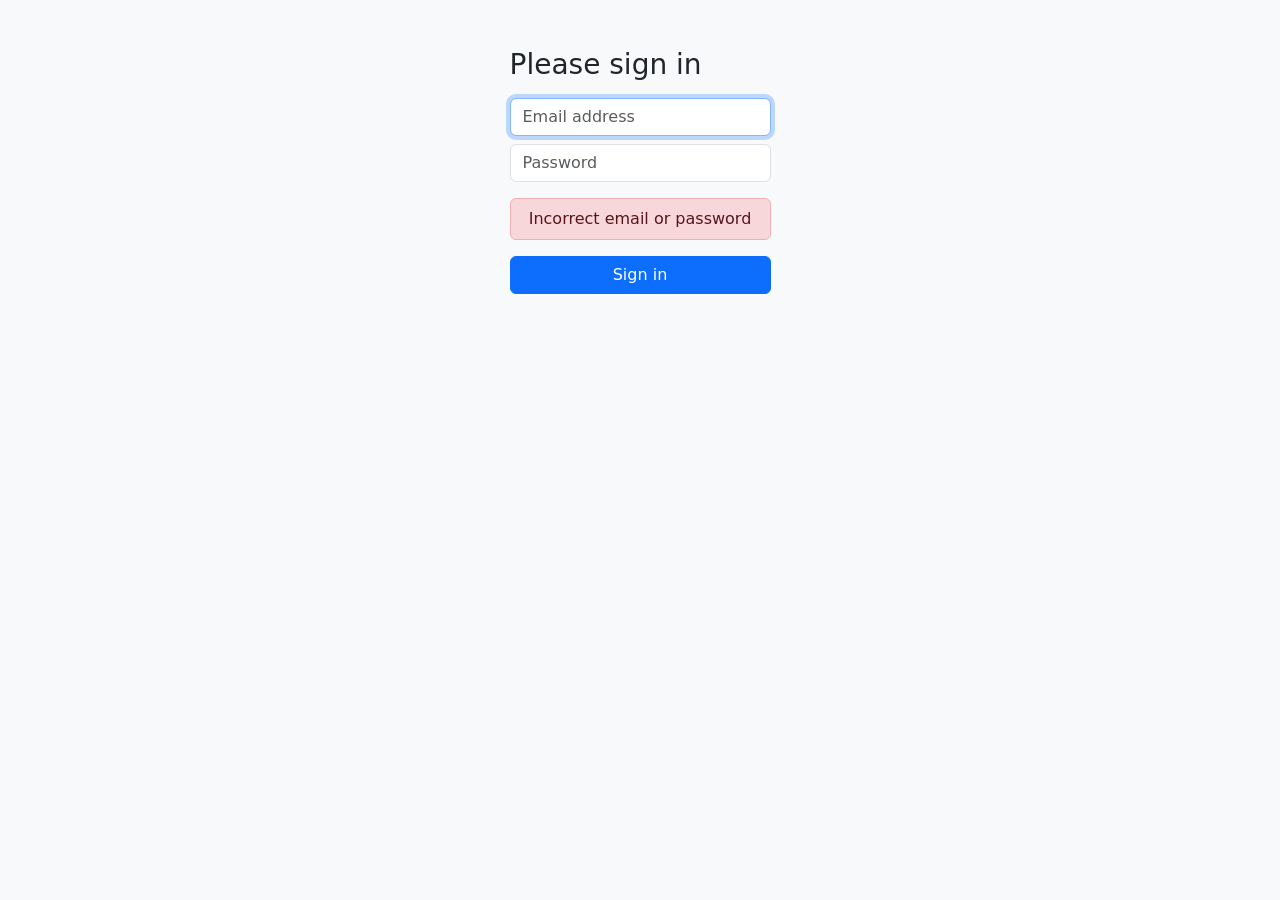
<file: src/main/resources/templates/index.html>
<!DOCTYPE html>
<html xmlns:th="http://www.thymeleaf.org" lang="en">

<head>
    <meta charset="UTF-8">
    <meta name="viewport" content="width=device-width, initial-scale=1">

    <title>Please sign in</title>

    <link
            rel="stylesheet"
            href="https://cdn.jsdelivr.net/npm/bootstrap@5.3.0/dist/css/bootstrap.min.css">
</head>

<body class="bg-light">

<div class="container">

    <div class="row justify-content-center mt-5">

        <div class="col-md-4 col-lg-3">

            <h3 class="mb-3">
                Please sign in
            </h3>

            <!-- Форма аутентификации -->
            <form
                    method="post"
                    th:action="@{/process_login}">

                <div class="mb-2">
                    <input
                            type="email"
                            name="username"
                            class="form-control"
                            placeholder="Email address"
                            required
                            autofocus>
                </div>

                <div class="mb-3">
                    <input
                            type="password"
                            name="password"
                            class="form-control"
                            placeholder="Password"
                            required>
                </div>

                <div
                        th:if="${param.error}"
                        class="alert alert-danger text-center py-2">

                    Incorrect email or password

                </div>

                <button
                        type="submit"
                        class="btn btn-primary w-100">

                    Sign in

                </button>

            </form>

        </div>

    </div>

</div>

<script src="https://cdn.jsdelivr.net/npm/bootstrap@5.3.0/dist/js/bootstrap.bundle.min.js"></script>

</body>
</html>
</file>
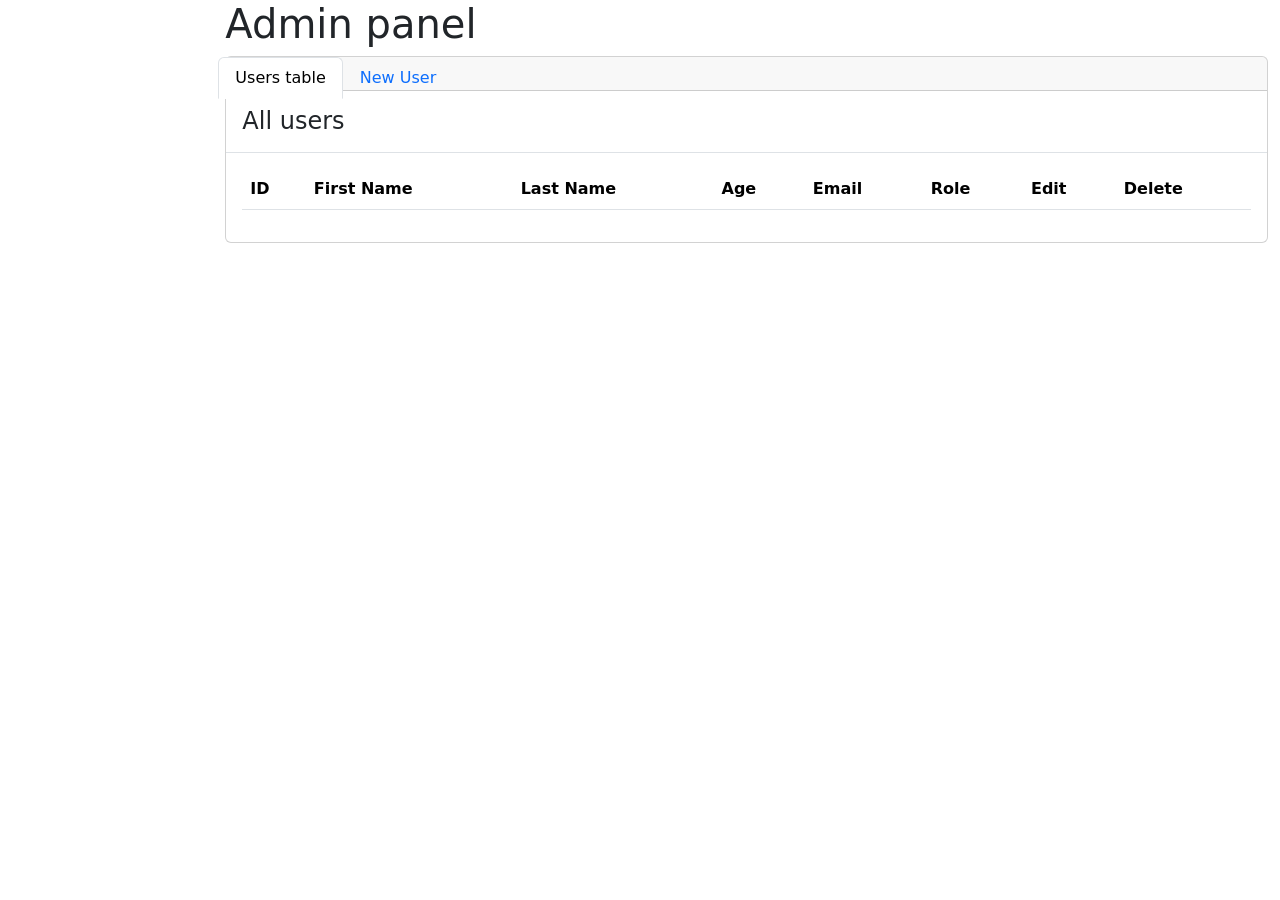
<file: src/main/resources/templates/admin.html>
<!DOCTYPE html>
<html xmlns:th="http://www.thymeleaf.org" lang="en">

<head>
  <meta charset="UTF-8">
  <meta name="viewport" content="width=device-width, initial-scale=1">
  <title>Admin panel</title>

  <!-- CSRF защита -->
  <meta name="_csrf" th:content="${_csrf.token}"/>
  <meta name="_csrf_header" th:content="${_csrf.headerName}"/>

  <!-- Bootstrap CSS -->
  <link href="https://cdn.jsdelivr.net/npm/bootstrap@5.3.0/dist/css/bootstrap.min.css" rel="stylesheet">

  <link th:href="@{/css/style.css}" rel="stylesheet">
</head>

<body>

<!-- ==================== ВЕРХНЯЯ ПАНЕЛЬ ==================== -->
<div th:replace="~{fragments/navbar :: navbar}"></div>

<!-- ==================== ОСНОВНОЕ СОДЕРЖИМОЕ ==================== -->
<div class="container-fluid">
  <div class="row">

    <!-- Боковое меню -->
    <div class="col-2">
      <div th:replace="~{fragments/sidebar :: sidebar(activePage='admin')}"></div>
    </div>

    <!-- Контент -->
    <div class="col-10 content">
      <h1 class="page-title">Admin panel</h1>

      <div class="card">
        <div class="card-header p-0">
          <ul class="nav nav-tabs card-header-tabs" id="adminTabs" role="tablist">
            <li class="nav-item" role="presentation">
              <button class="nav-link active" id="users-table-tab" data-bs-toggle="tab"
                      data-bs-target="#users-table" type="button" role="tab">
                Users table
              </button>
            </li>
            <li class="nav-item" role="presentation">
              <button class="nav-link" id="new-user-tab" data-bs-toggle="tab"
                      data-bs-target="#new-user" type="button" role="tab">
                New User
              </button>
            </li>
          </ul>
        </div>

        <div class="card-body p-0">
          <div class="tab-content">

            <!-- ==================== ВКЛАДКА: ТАБЛИЦА ПОЛЬЗОВАТЕЛЕЙ ==================== -->
            <div class="tab-pane fade show active p-0" id="users-table" role="tabpanel">
              <div class="border-bottom p-3">
                <h4 class="m-0">All users</h4>
              </div>

              <div class="p-3">
                <!-- Контейнер для сообщений -->
                <div id="message-container"></div>

                <!-- Таблица пользователей -->
                <!-- ✅ Добавлен .table-responsive -->
                <div class="table-responsive">
                  <table class="table table-striped align-middle">
                    <thead>
                    <tr>
                      <th>ID</th>
                      <th>First Name</th>
                      <th>Last Name</th>
                      <th>Age</th>
                      <th>Email</th>
                      <th>Role</th>
                      <th>Edit</th>
                      <th>Delete</th>
                    </tr>
                    </thead>
                    <tbody id="users-table-body">
                    <!-- Данные загружаются через JavaScript -->
                    </tbody>
                  </table>
                </div>
              </div>
            </div>

            <!-- ==================== ВКЛАДКА: СОЗДАНИЕ ПОЛЬЗОВАТЕЛЯ ==================== -->
            <div class="tab-pane fade p-4" id="new-user" role="tabpanel">

              <form id="createUserForm" class="form-wrapper">

                <div class="mb-3">
                  <label for="createFirstName" class="form-label fw-bold">First name</label>
                  <input type="text" class="form-control" id="createFirstName" name="firstName" required>
                </div>

                <div class="mb-3">
                  <label for="createLastName" class="form-label fw-bold">Last name</label>
                  <input type="text" class="form-control" id="createLastName" name="lastName" required>
                </div>

                <div class="mb-3">
                  <label for="createAge" class="form-label fw-bold">Age</label>
                  <input type="number" class="form-control" id="createAge" name="age" min="1" max="150" required>
                </div>

                <div class="mb-3">
                  <label for="createEmail" class="form-label fw-bold">Email</label>
                  <input type="email" class="form-control" id="createEmail" name="email" required>
                </div>

                <div class="mb-3">
                  <label for="createPassword" class="form-label fw-bold">Password</label>
                  <input type="password" class="form-control" id="createPassword" name="password" minlength="4" required>
                </div>

                <div class="mb-4">
                  <label for="createRoleIds" class="form-label fw-bold">Role</label>
                  <select class="form-select" id="createRoleIds" name="roleIds" multiple size="3" required>
                  </select>
                  <small class="text-muted">Hold Ctrl (or Cmd on Mac) to select multiple roles</small>
                </div>

                <div class="text-center">
                  <button type="submit" class="btn btn-success">Добавить пользователя</button>
                </div>
              </form>
            </div>

          </div>
        </div>
      </div>
    </div>
  </div>
</div>

<!-- ==================== МОДАЛЬНОЕ ОКНО: РЕДАКТИРОВАНИЕ ==================== -->
<div class="modal fade" id="editModal" tabindex="-1" aria-labelledby="editModalLabel" aria-hidden="true">
  <div class="modal-dialog">
    <div class="modal-content">
      <div class="modal-header">
        <h5 class="modal-title" id="editModalLabel">Редактирование пользователя</h5>
        <button type="button" class="btn-close" data-bs-dismiss="modal" aria-label="Close"></button>
      </div>

      <form id="editForm">
        <div class="modal-body">
          <input type="hidden" name="id" id="editUserId">

          <div class="mb-3">
            <label for="editUserIdDisplay" class="form-label fw-bold">ID</label>
            <input type="text" class="form-control" id="editUserIdDisplay" readonly>
          </div>

          <div class="mb-3">
            <label for="editFirstName" class="form-label fw-bold">Имя</label>
            <input type="text" class="form-control" id="editFirstName" name="firstName" required>
          </div>

          <div class="mb-3">
            <label for="editLastName" class="form-label fw-bold">Фамилия</label>
            <input type="text" class="form-control" id="editLastName" name="lastName" required>
          </div>

          <div class="mb-3">
            <label for="editAge" class="form-label fw-bold">Возраст</label>
            <input type="number" class="form-control" id="editAge" name="age" min="1" max="150" required>
          </div>

          <div class="mb-3">
            <label for="editEmail" class="form-label fw-bold">Email</label>
            <input type="email" class="form-control" id="editEmail" name="email" required>
          </div>

          <div class="mb-3">
            <label for="editPassword" class="form-label fw-bold">Пароль</label>
            <input type="password" class="form-control" id="editPassword" name="newPassword" placeholder="Оставьте пустым для сохранения текущего" minlength="4">
            <small class="text-muted">Оставьте пустым для сохранения текущего пароля</small>
          </div>

          <div class="mb-3">
            <label for="editRoleIds" class="form-label fw-bold">Роли</label>
            <select class="form-select" id="editRoleIds" name="roleIds" multiple size="3" required>
            </select>
            <small class="text-muted">Выберите хотя бы одну роль</small>
          </div>
        </div>

        <div class="modal-footer">
          <button type="button" class="btn btn-secondary" data-bs-dismiss="modal">Закрыть</button>
          <button type="submit" class="btn btn-primary">Сохранить изменения</button>
        </div>
      </form>
    </div>
  </div>
</div>

<!-- ==================== МОДАЛЬНОЕ ОКНО: УДАЛЕНИЕ ==================== -->
<div class="modal fade" id="deleteModal" tabindex="-1" aria-labelledby="deleteModalLabel" aria-hidden="true">
  <div class="modal-dialog">
    <div class="modal-content">
      <div class="modal-header">
        <h5 class="modal-title" id="deleteModalLabel">Подтверждение удаления</h5>
        <button type="button" class="btn-close" data-bs-dismiss="modal" aria-label="Close"></button>
      </div>

      <form id="deleteForm">
        <div class="modal-body">
          <p class="text-danger fw-bold">Вы уверены, что хотите удалить этого пользователя?</p>

          <input type="hidden" name="id" id="deleteFormUserId">

          <div class="mb-3">
            <label for="deleteUserId" class="form-label fw-bold">ID</label>
            <input type="text" class="form-control" id="deleteUserId" readonly>
          </div>

          <div class="mb-3">
            <label for="deleteUserFirstName" class="form-label fw-bold">Имя</label>
            <input type="text" class="form-control" id="deleteUserFirstName" readonly>
          </div>

          <div class="mb-3">
            <label for="deleteUserLastName" class="form-label fw-bold">Фамилия</label>
            <input type="text" class="form-control" id="deleteUserLastName" readonly>
          </div>

          <div class="mb-3">
            <label for="deleteUserAge" class="form-label fw-bold">Возраст</label>
            <input type="text" class="form-control" id="deleteUserAge" readonly>
          </div>

          <div class="mb-3">
            <label for="deleteUserEmail" class="form-label fw-bold">Email</label>
            <input type="text" class="form-control" id="deleteUserEmail" readonly>
          </div>

          <div class="mb-3">
            <label for="deleteUserRoles" class="form-label fw-bold">Роли</label>
            <input type="text" class="form-control" id="deleteUserRoles" readonly>
          </div>
        </div>

        <div class="modal-footer">
          <button type="button" class="btn btn-secondary" data-bs-dismiss="modal">Отмена</button>
          <button type="submit" class="btn btn-danger">Удалить</button>
        </div>
      </form>
    </div>
  </div>
</div>

<!-- ==================== ПОДКЛЮЧЕНИЕ СКРИПТОВ ==================== -->
<script src="https://cdn.jsdelivr.net/npm/bootstrap@5.3.0/dist/js/bootstrap.bundle.min.js"></script>
<script th:src="@{/js/utils.js}"></script>
<script th:src="@{/js/api.js}"></script>
<script th:src="@{/js/admin.js}"></script>

</body>
</html>
</file>
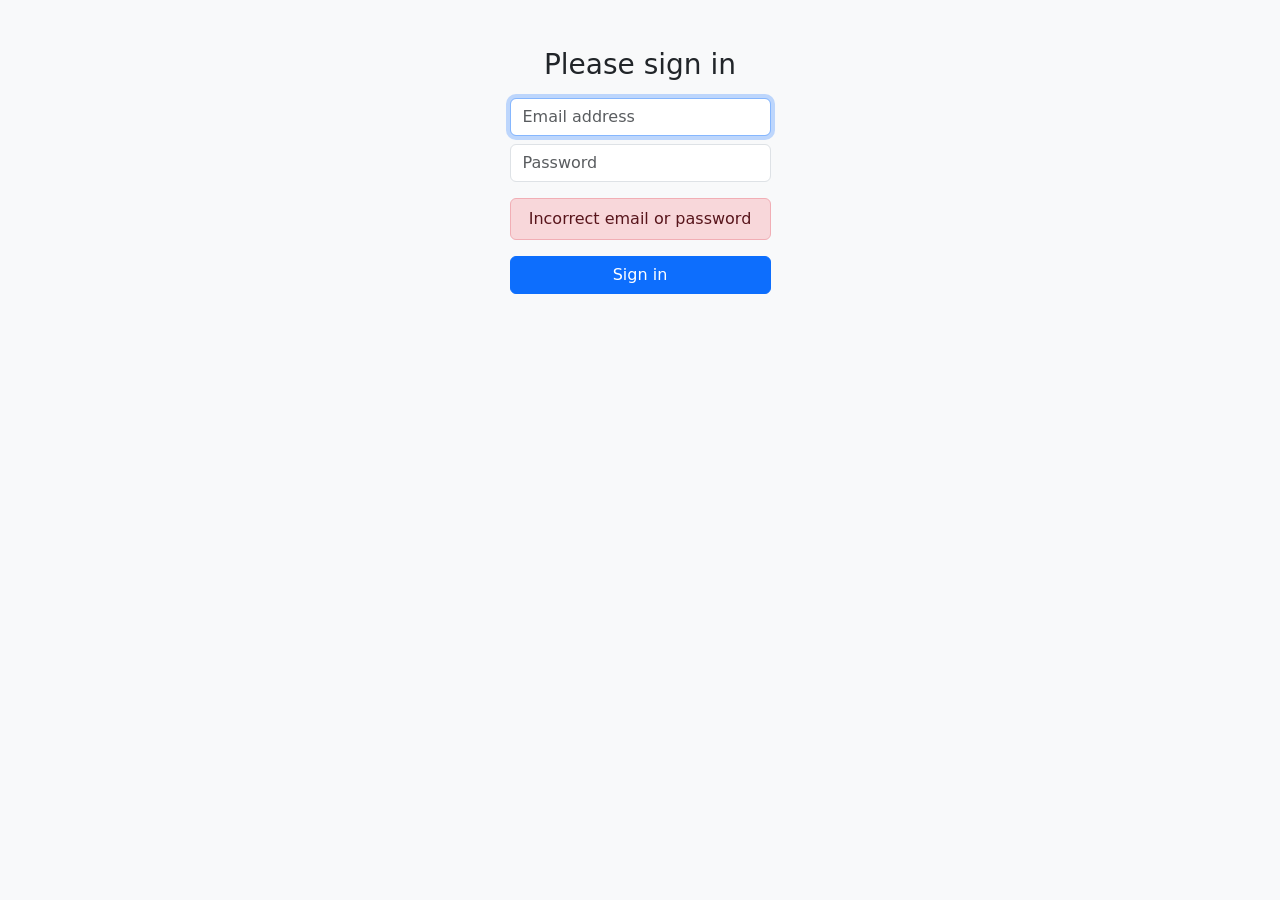
<file: src/main/resources/templates/login.html>
<!DOCTYPE html>
<html xmlns:th="http://www.thymeleaf.org" lang="en">

<head>
    <meta charset="UTF-8">
    <meta name="viewport" content="width=device-width, initial-scale=1">

    <title>Please sign in</title>

    <!-- Bootstrap CSS -->
    <link rel="stylesheet" href="https://cdn.jsdelivr.net/npm/bootstrap@5.3.0/dist/css/bootstrap.min.css">
</head>

<body class="bg-light">

<div class="container">

    <div class="row justify-content-center mt-5">

        <div class="col-md-4 col-lg-3">

            <h3 class="mb-3 text-center">
                Please sign in
            </h3>

            <!-- Форма аутентификации -->
            <form method="post" th:action="@{/process_login}">

                <div class="mb-2">
                    <label for="username" class="visually-hidden">Email address</label>
                    <input type="email"
                           id="username"
                           name="username"
                           class="form-control"
                           placeholder="Email address"
                           required
                           autofocus>
                </div>

                <div class="mb-3">
                    <label for="password" class="visually-hidden">Password</label>
                    <input type="password"
                           id="password"
                           name="password"
                           class="form-control"
                           placeholder="Password"
                           required>
                </div>

                <!-- Сообщение об ошибке -->
                <div th:if="${param.error}" class="alert alert-danger text-center py-2" role="alert">
                    Incorrect email or password
                </div>

                <button type="submit" class="btn btn-primary w-100">
                    Sign in
                </button>

            </form>

        </div>

    </div>

</div>

<!-- Bootstrap JS -->
<script src="https://cdn.jsdelivr.net/npm/bootstrap@5.3.0/dist/js/bootstrap.bundle.min.js"></script>

</body>
</html>
</file>
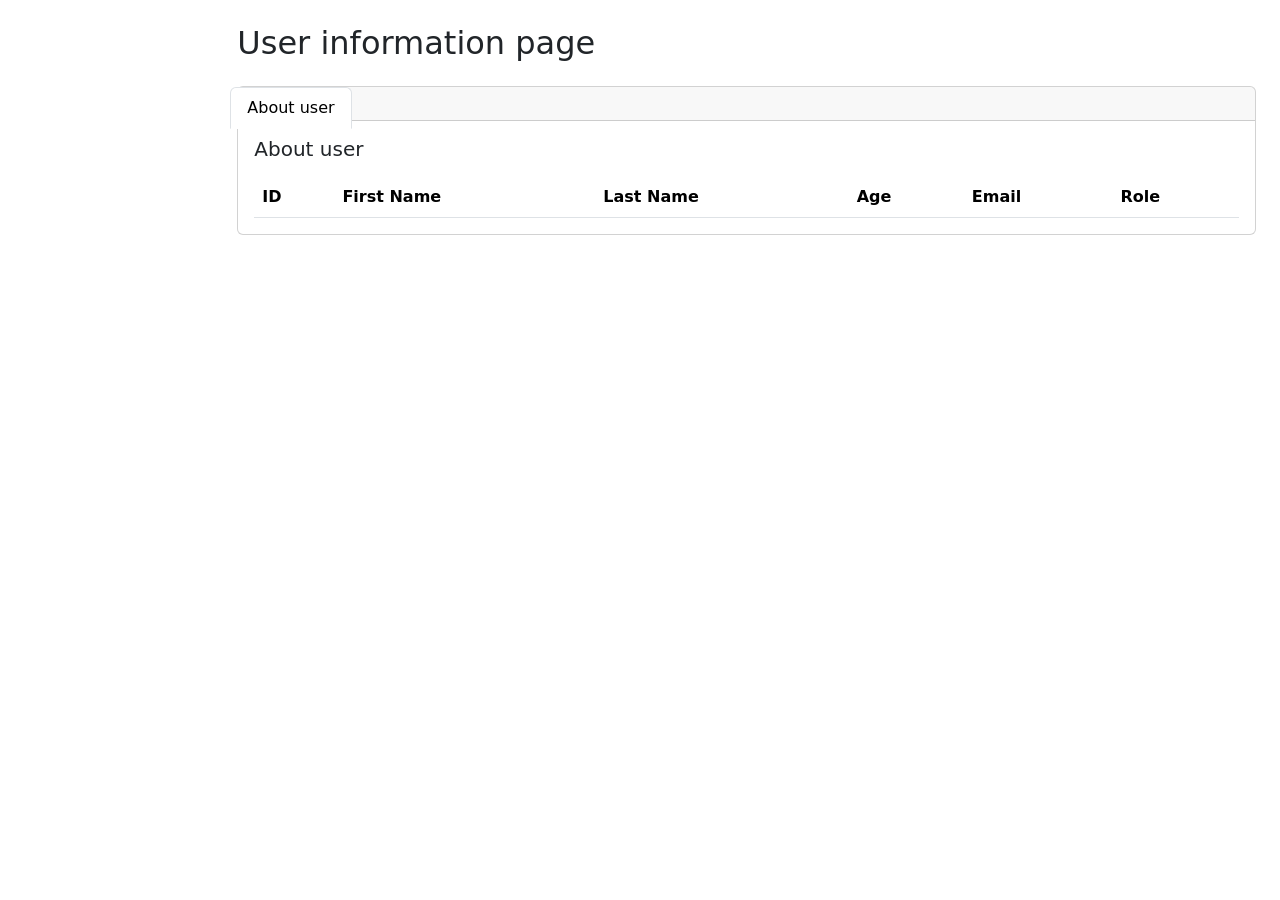
<file: src/main/resources/templates/user.html>
<!DOCTYPE html>
<html xmlns:th="http://www.thymeleaf.org" lang="en">

<head>
    <meta charset="UTF-8">
    <meta name="viewport" content="width=device-width, initial-scale=1">

    <title>User information page</title>

    <!-- Bootstrap CSS (CDN) -->
    <link rel="stylesheet" href="https://cdn.jsdelivr.net/npm/bootstrap@5.3.0/dist/css/bootstrap.min.css">

    <!-- Custom CSS -->
    <link rel="stylesheet" th:href="@{/css/style.css}">
</head>

<body>

<!-- Верхняя панель с информацией о текущем пользователе -->
<div th:replace="~{fragments/navbar :: navbar}"></div>

<div class="container-fluid">

    <div class="row">

        <!-- Боковое меню навигации -->
        <div class="col-md-2">
            <div th:replace="~{fragments/sidebar :: sidebar(activePage='user')}"></div>
        </div>

        <!-- Основное содержимое страницы -->
        <main class="col-md-10 content p-4">

            <h1 class="h2 mb-4">User information page</h1>

            <div class="card">

                <!-- Навигационная вкладка страницы -->
                <div class="card-header p-0">
                    <ul class="nav nav-tabs card-header-tabs">
                        <li class="nav-item">
                            <a class="nav-link active" href="#">
                                About user
                            </a>
                        </li>
                    </ul>
                </div>

                <div class="card-body">

                    <h5 class="card-title mb-3">About user</h5>

                    <!-- Таблица с информацией о текущем пользователе -->
                    <div class="table-responsive">
                        <table class="table table-striped align-middle mb-0">
                            <thead>
                            <tr>
                                <th>ID</th>
                                <th>First Name</th>
                                <th>Last Name</th>
                                <th>Age</th>
                                <th>Email</th>
                                <th>Role</th>
                            </tr>
                            </thead>
                            <tbody id="user-info-body">
                            <!-- Данные загружаются через JavaScript -->
                            </tbody>
                        </table>
                    </div>

                </div>

            </div>

        </main>

    </div>

</div>

<!-- Bootstrap JS (CDN) -->
<script src="https://cdn.jsdelivr.net/npm/bootstrap@5.3.0/dist/js/bootstrap.bundle.min.js">
</script>

<!-- Custom JS -->
<script th:src="@{/js/utils.js}"></script>
<script th:src="@{/js/api.js}"></script>
<script th:src="@{/js/user.js}"></script>

</body>
</html>
</file>
